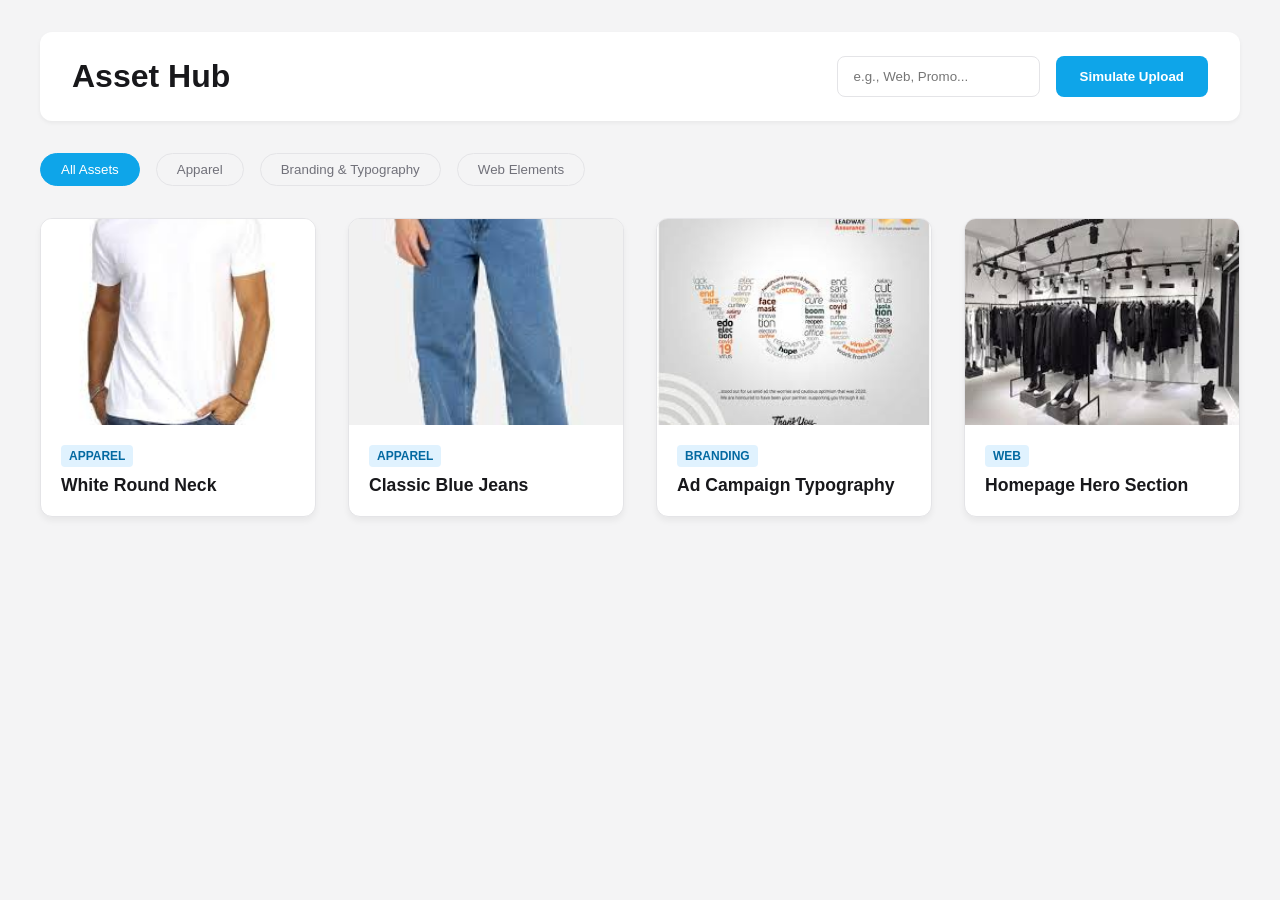
<file: index.html>
<!DOCTYPE html>
<html lang="en">
<head>
    <meta charset="UTF-8">
    <meta name="viewport" content="width=device-width, initial-scale=1.0">
    <title>Digital Asset Manager</title>
    <link rel="stylesheet" href="DAM.css">
</head>
<body>
    <div class="dam-container">
        <!-- Top Control Bar -->
        <header class="controls-header">
            <div class="logo-area">
                <h1>Asset Hub</h1>
            </div>
            
            <!-- Upload Simulation -->
            <div class="upload-section">
                <input type="text" id="new-tag-input" placeholder="e.g., Web, Promo...">
                <button id="btn-upload">Simulate Upload</button>
            </div>
        </header>

        <!-- Category Filters -->
        <nav class="filter-bar">
            <button class="filter-btn active" data-filter="all">All Assets</button>
            <button class="filter-btn" data-filter="apparel">Apparel</button>
            <button class="filter-btn" data-filter="branding">Branding & Typography</button>
            <button class="filter-btn" data-filter="web">Web Elements</button>
        </nav>

        <!-- The Asset Grid -->
        <main class="asset-grid" id="asset-grid">
            
            <!-- Asset Card 1: Apparel (Shirt) -->
            <div class="asset-card" data-category="apparel">
                <div class="image-container">
                    
                    <img src="Whiteneck.jfif" alt="White Round Neck Shirt Mockup" class="asset-img">
                </div>
                <div class="asset-details">
                    <span class="tag">Apparel</span>
                    <h3>White Round Neck</h3>
                </div>
            </div>

            <!-- Asset Card 2: Apparel (Jeans) -->
            <div class="asset-card" data-category="apparel">
                <div class="image-container">
                    <!-- ADD YOUR JEANS IMAGE SRC HERE inside the quotes -->
                    <img src="jeans.jfif" alt="Blue Jeans Asset" class="asset-img">
                </div>
                <div class="asset-details">
                    <span class="tag">Apparel</span>
                    <h3>Classic Blue Jeans</h3>
                </div>
            </div>

            <!-- Asset Card 3: Branding / Typography -->
            <div class="asset-card" data-category="branding">
                <div class="image-container">
                    <!-- ADD YOUR TYPOGRAPHY/AD IMAGE SRC HERE inside the quotes -->
                    <img src="typography.jfif" alt="Bold Sans-Serif Typography Ad" class="asset-img">
                </div>
                <div class="asset-details">
                    <span class="tag">Branding</span>
                    <h3>Ad Campaign Typography</h3>
                </div>
            </div>

            <!-- Asset Card 4: Web Elements -->
            <div class="asset-card" data-category="web">
                <div class="image-container">
                    <!-- ADD A WEBSITE SCREENSHOT SRC HERE inside the quotes -->
                    <img src="gallery.jfif" alt="Landing Page Layout" class="asset-img">
                </div>
                <div class="asset-details">
                    <span class="tag">Web</span>
                    <h3>Homepage Hero Section</h3>
                </div>
            </div>

        </main>
    </div>
    <script src="DAM.js"></script>
</body>
</html>
</file>
<file: DAM.css>
/* --- Global Reset & Variables --- */
:root {
    --bg-color: #f4f4f5;
    --card-bg: #ffffff;
    --text-dark: #18181b;
    --text-light: #71717a;
    --accent-color: #0ea5e9; /* A clean, tech-focused blue */
    --border-color: #e4e4e7;
}

* {
    margin: 0;
    padding: 0;
    box-sizing: border-box;
    font-family: -apple-system, BlinkMacSystemFont, "Segoe UI", Roboto, Helvetica, Arial, sans-serif;
}

body {
    background-color: var(--bg-color);
    color: var(--text-dark);
    padding: 2rem;
}

.dam-container {
    max-width: 1200px;
    margin: 0 auto;
    display: flex;
    flex-direction: column;
    gap: 2rem;
}

/* --- Header & Upload --- */
.controls-header {
    display: flex;
    justify-content: space-between;
    align-items: center;
    background: var(--card-bg);
    padding: 1.5rem 2rem;
    border-radius: 12px;
    box-shadow: 0 2px 4px rgba(0,0,0,0.05);
}

.upload-section {
    display: flex;
    gap: 1rem;
}

.upload-section input {
    padding: 0.75rem 1rem;
    border: 1px solid var(--border-color);
    border-radius: 8px;
    outline: none;
}

.upload-section input:focus {
    border-color: var(--accent-color);
}

.upload-section button {
    background-color: var(--accent-color);
    color: white;
    border: none;
    padding: 0.75rem 1.5rem;
    border-radius: 8px;
    cursor: pointer;
    font-weight: 600;
    transition: background 0.2s;
}

.upload-section button:hover {
    background-color: #0284c7;
}

/* --- Filter Bar --- */
.filter-bar {
    display: flex;
    gap: 1rem;
    flex-wrap: wrap;
}

.filter-btn {
    background-color: transparent;
    border: 1px solid var(--border-color);
    color: var(--text-light);
    padding: 0.5rem 1.25rem;
    border-radius: 20px;
    cursor: pointer;
    font-weight: 500;
    transition: all 0.2s;
}

.filter-btn:hover {
    border-color: var(--accent-color);
    color: var(--accent-color);
}

.filter-btn.active {
    background-color: var(--accent-color);
    color: white;
    border-color: var(--accent-color);
}

/* --- CSS Grid for Assets --- */
.asset-grid {
    display: grid;
    /* This creates the responsive grid. Cards will be at least 250px wide, and stretch to fill the space */
    grid-template-columns: repeat(auto-fill, minmax(250px, 1fr));
    gap: 2rem;
}

/* --- Asset Cards --- */
.asset-card {
    background: var(--card-bg);
    border-radius: 12px;
    overflow: hidden;
    box-shadow: 0 4px 6px rgba(0,0,0,0.05);
    transition: transform 0.2s;
    border: 1px solid var(--border-color);
}

.asset-card:hover {
    transform: translateY(-5px);
    box-shadow: 0 10px 15px rgba(0,0,0,0.1);
    cursor: pointer;
}

.image-container {
    width: 100%;
    /* 4:3 Aspect ratio keeps all cards uniform even if images are different sizes */
    aspect-ratio: 4 / 3; 
    background-color: #e2e8f0; /* Visible placeholder color before you add your images */
    overflow: hidden;
}

.asset-img {
    width: 100%;
    height: 100%;
    object-fit: cover; /* Ensures your images don't warp or stretch */
}

/* If no src is provided, hide the broken image icon nicely */
.asset-img[src=""] {
    opacity: 0; 
}

.asset-details {
    padding: 1.25rem;
}

.tag {
    display: inline-block;
    background-color: #e0f2fe;
    color: #0369a1;
    font-size: 0.75rem;
    font-weight: 700;
    text-transform: uppercase;
    padding: 0.25rem 0.5rem;
    border-radius: 4px;
    margin-bottom: 0.5rem;
}

.asset-details h3 {
    font-size: 1.1rem;
    color: var(--text-dark);
}
@keyframes fadeIn {
    from { opacity: 0; transform: scale(0.95); }
    to { opacity: 1; transform: scale(1); }
}
</file>
